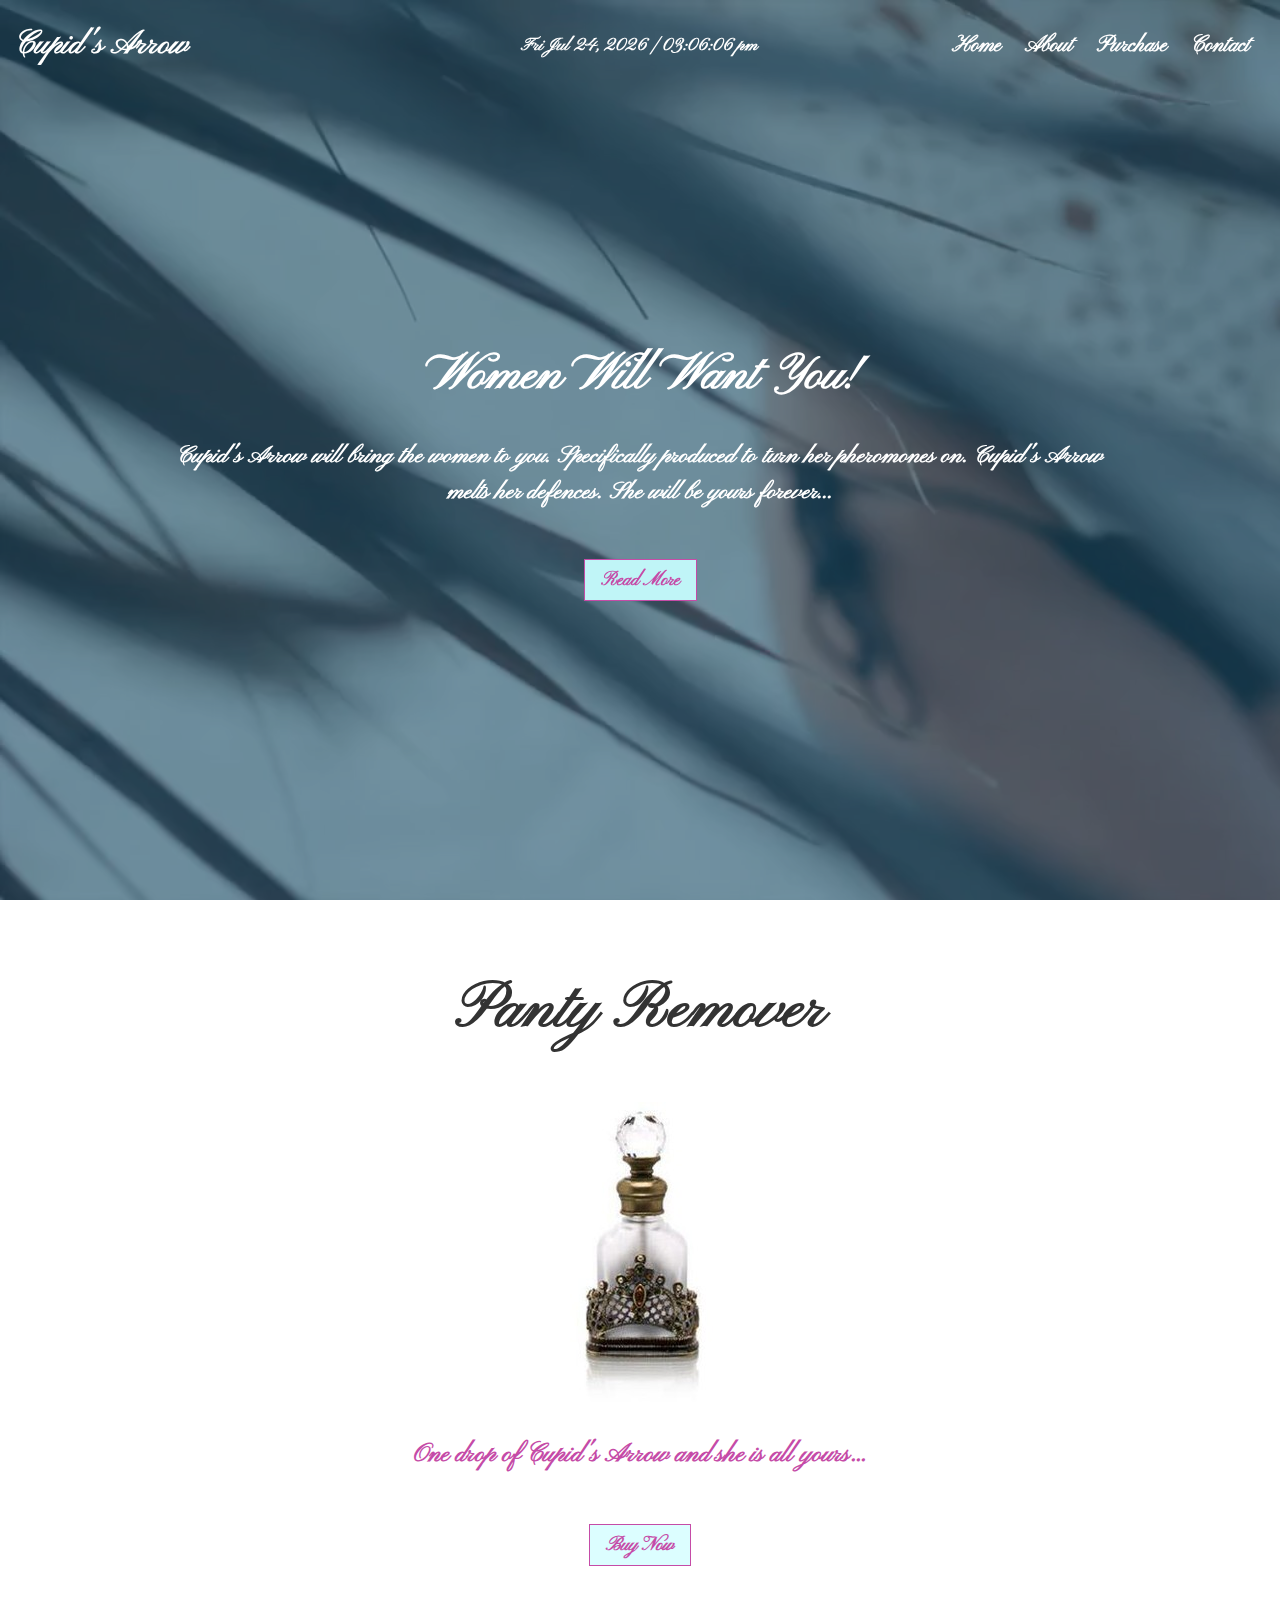
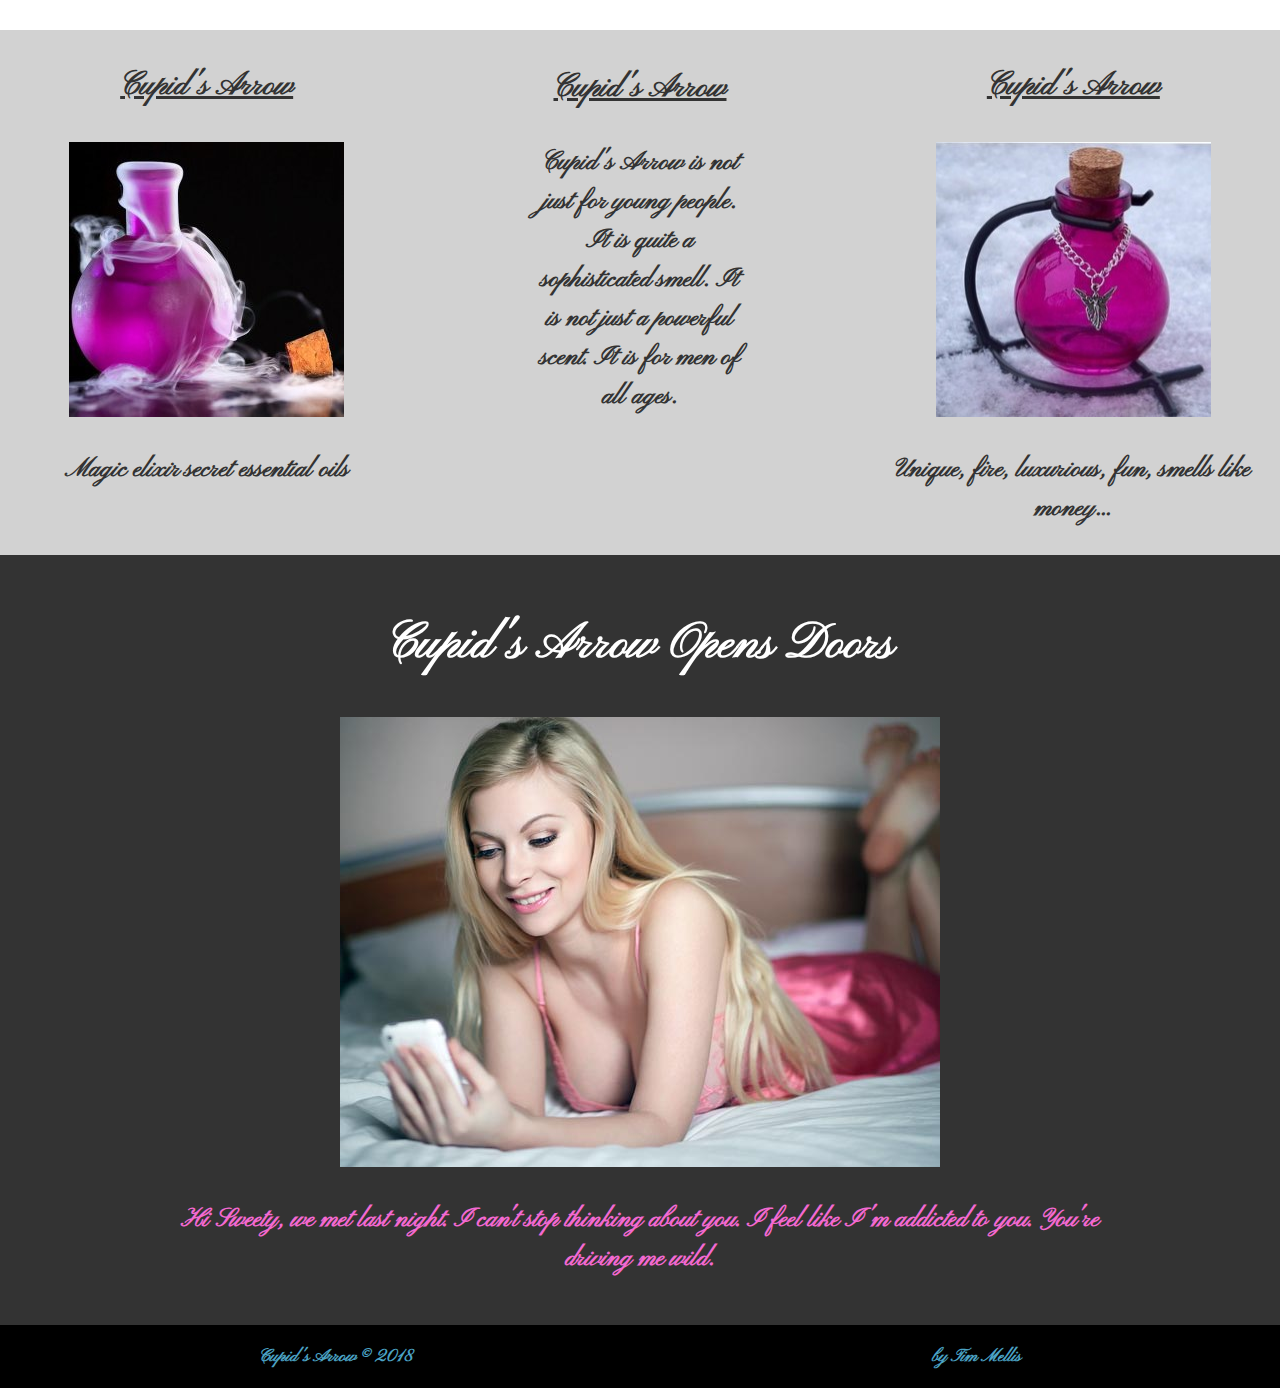
<file: index.html>
<!DOCTYPE html>
<html lang="en">
<head>
  <meta charset="UTF-8">
  <meta name="viewport" content="width=device-width, initial-scale=1.0">
  <meta http-equiv="X-UA-Compatible" content="ie=edge">
  <link href="https://fonts.googleapis.com/css?family=Pinyon+Script" rel="stylesheet"> 
  <link rel="stylesheet" href="css/app.css">
  <title>Cupid's</title>
</head>
<body>
  <header class="v-header container">
    <div class="nav">
      <h1 class="primary-text">Cupid's<span> Arrow</span></h1>
      <p id="clock"></p>
        <ul>
          <li><a href="index.html">Home</a></li>
          <li><a href="about.html">About</a></li>
          <li><a href="purchase.html">Purchase</a></li>
          <li><a href="purchase.html">Contact</a></li>
        </ul>
    </div>
  
    <div class="fullscreen-video-wrap">
      <video src="images/girl.mp4" autoplay="true" loop="true"></video>
    </div>
    <div class="header-overlay"></div>
    <div class="header-content">
      <h1>Women Will Want You!</h1>
      <p>Cupid's Arrow will bring the women to you. Specifically produced to turn her pheromones on. Cupid's Arrow melts her defences. She will be yours forever...</p>
      <a href="readMore.html" class="btn btn1">Read More</a>
    </div>
  </header>

  <section class="section section-a">
    <div class="container">
      <h1>Panty Remover</h1>
      <!-- <img src="images/bottFree.jpg" alt="perfume, cologne"> -->
      <img src="images/notFree6.jpg" alt="perfume, cologne">
      <p>One drop of Cupid's Arrow and she is all yours...</p>
      <div><a href="purchase.html" class="btn btn2">Buy Now</a></div>
    </div>
  </section>  
  
  <section class="boxes">
    <div class="box box1">
      <h3>Cupid's Arrow</h3>
      <img src="images/notFree1.jpg" alt="perfume, cologne">
      <p>Magic elixir secret essential oils</p>
    </div>
    
    <div class="box box2">
      <h3>Cupid's Arrow</h3>
      <p>Cupid's Arrow is not just for young people. It is quite a sophisticated smell. It is not just a powerful scent. It is for men of all ages.</p>
    </div> 
   
    <div class="box box3">
      <h3>Cupid's Arrow</h3>
      <!-- <img src="images/dream.jpg" alt="perfume, cologne"> -->
      <img src="images/notFree22.jpg" alt="">
      <p>Unique, fire, luxurious, fun, smells like money...</p>
    </div> 
  </section>

  <section class="section section-b">
      <div class="container">
        <h1>Cupid's Arrow Opens Doors</h1>
        <!-- <img src="images/womanFree.jpg" alt="perfume">     -->
        <img src="images/notFree9.jpg" alt="perfume">
        <p>Hi Sweety, we met last night. I can't stop thinking about you. I feel like I'm addicted to you. You're driving me wild.</p>
      </div>
    </section> 
    <footer>
      <p>Cupid's Arrow &copy; 2018</p> 
      <p class="footerName">by Tim Mellis</p>
     </footer>
   <script src="js/main.js"></script>    
</body>
</html>
</file>
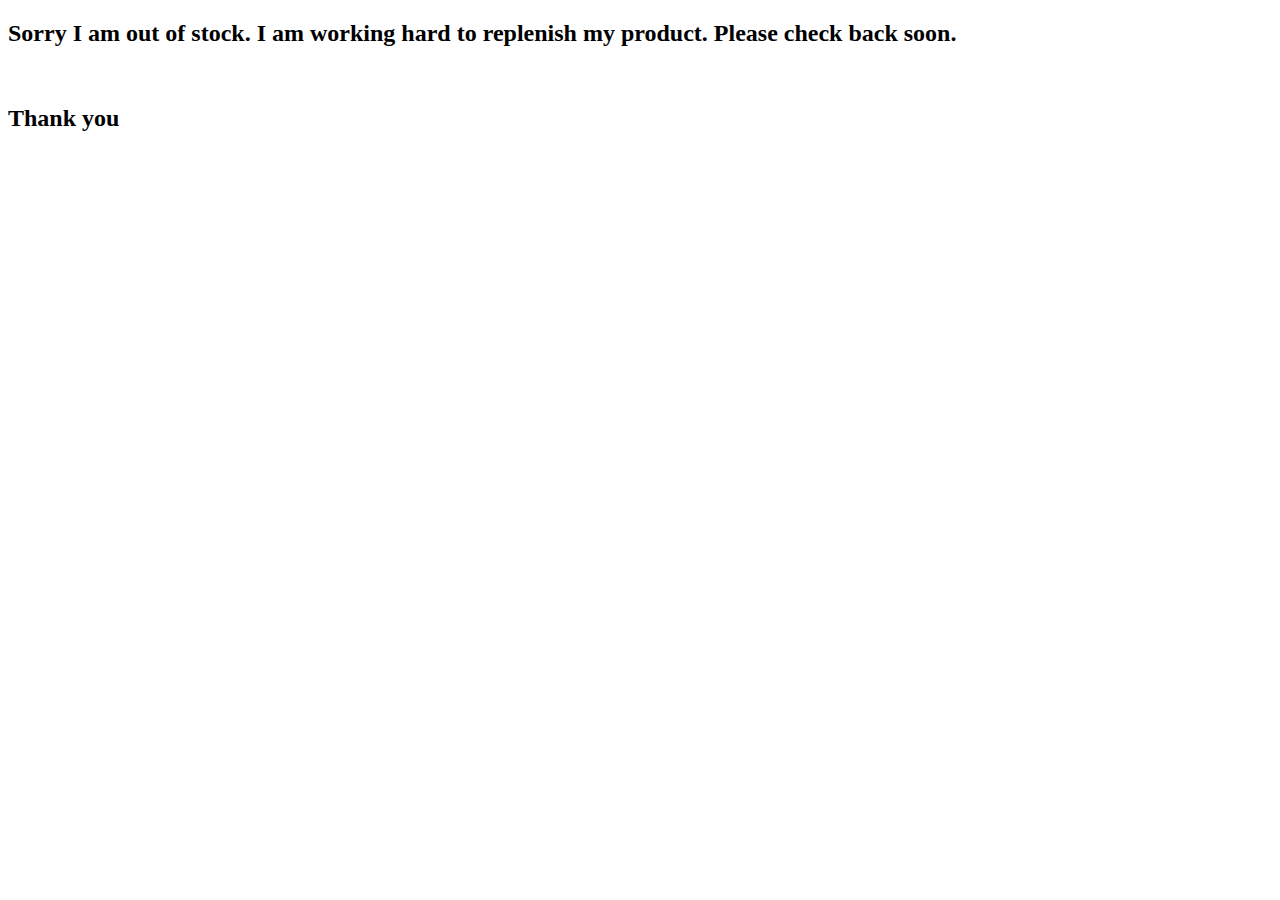
<file: outofstock.html>
<!DOCTYPE html>
<html lang="en">
<head>
  <meta charset="UTF-8">
  <meta name="viewport" content="width=device-width, initial-scale=1.0">
  <meta http-equiv="X-UA-Compatible" content="ie=edge">
  <title>Sorry Out Of Stock</title>
</head>
<body>
  <h2>Sorry I am out of stock. I am working hard to replenish my product. Please check back soon.</h2>
  <br>
  <h2>Thank you</h2>  
</body>
</html>
</file>
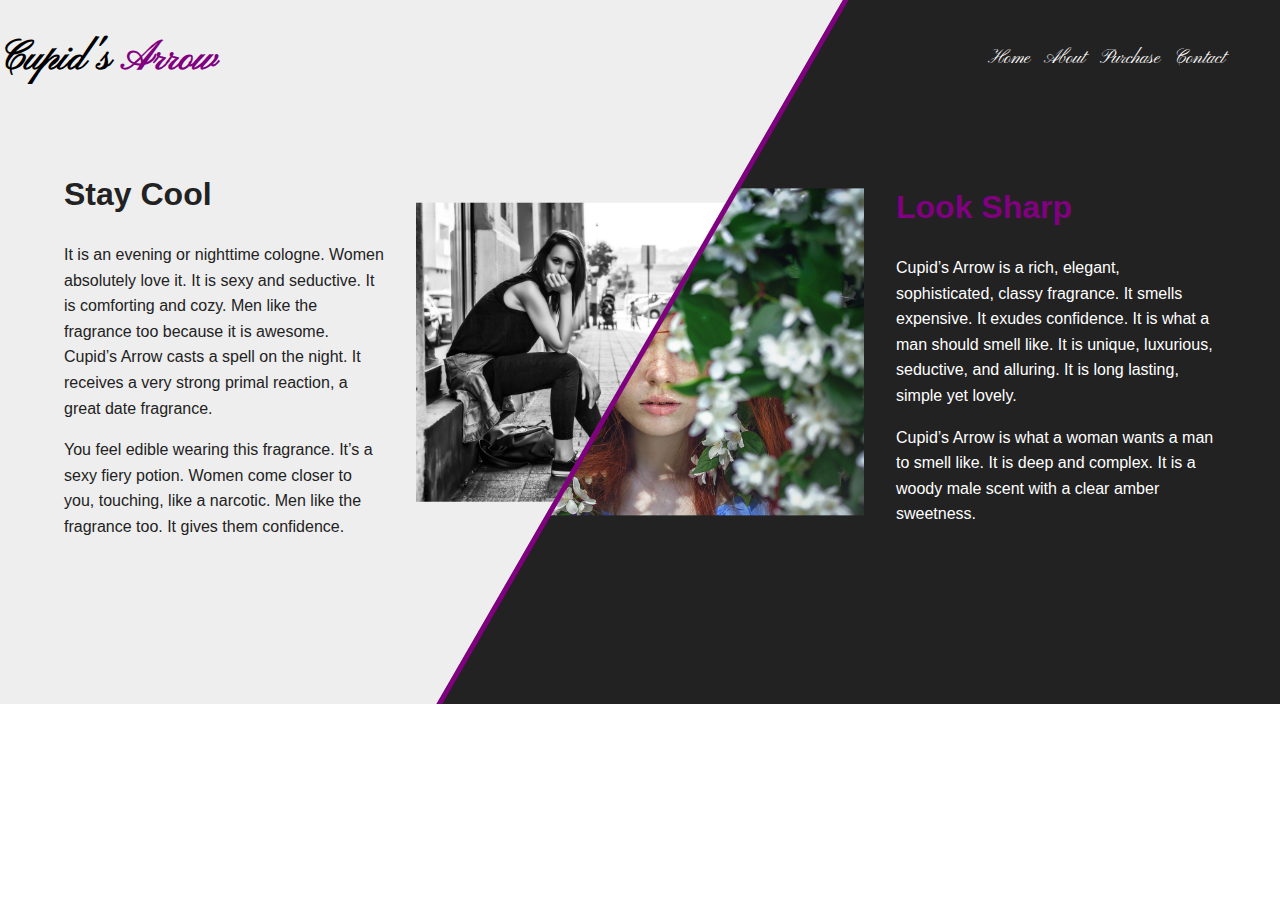
<file: readMore.html>
<!DOCTYPE html>
<html lang="en">
<head>
  <meta charset="UTF-8">
  <meta name="viewport" content="width=device-width, initial-scale=1.0">
  <meta http-equiv="X-UA-Compatible" content="ie=edge">
  <link href="https://fonts.googleapis.com/css?family=Pinyon+Script" rel="stylesheet"> 
  <link rel="stylesheet" href="css/readMore.css">
  <title>Cupid's Arrow About Page</title>
</head>
<body>
 <section id="wrapper" class="skewed">
    <div class="layer bottom">
      <div class="content-wrap">
   <!--- HEADER-->
   <header id="main-header">
      <div class="container1">
        <h1 class="primary-text">Cupid's<span> Arrow</span></h1>
      </div>
        <nav id="navbar1">
          <ul>
            <li><a href="index.html">Home</a></li>
            <li class="current"><a href="about.html">About</a></li>
            <li><a href="purchase.html">Purchase</a></li>
            <li><a href="purchase.html">Contact</a></li>
            <!-- <li><a href="contact.html">Contact</a></li> -->
          </ul>
        </nav>
   </header> 
   <!-- HEADER ENDS -->  
        <div class="content-body">
          <h1>Look Sharp</h1>
          <p class="text">Cupid’s Arrow is a rich, elegant, sophisticated, classy fragrance. It smells expensive. It exudes confidence. It is what a man should smell like. It is unique, luxurious, seductive, and alluring. It is long lasting, simple yet lovely.</p> 
          <p class="text1">Cupid’s Arrow is what a woman wants a man to smell like. It is deep and complex. It is a woody male scent with a clear amber sweetness.</p>
        </div>
        <img class="image" src="images/readFree.jpeg" alt="cologne perfume">
      </div>
    </div>
   
    <div class="layer top">
        <div class="content-wrap">
             <!--- HEADER-->
   <header id="main-header">
      <div class="container2">
        <h1 class="primary-text">Cupid's<span> Arrow</span></h1>
      </div>
        <nav id="navbar2">
          <ul>
            <li><a href="index.html">Home</a></li>
            <li class="current"><a href="about.html">About</a></li>
            <li><a href="purchase.html">Purchase</a></li>
            <li><a href="purchase.html">Contact</a></li>
            <!-- <li><a href="contact.html">Contact</a></li> -->
          </ul>
        </nav>
   </header>   
   <!-- HEADER ENDS -->
          <div class="content-body">
            <h1>Stay Cool</h1>
            <p class="text">It is an evening or nighttime cologne. Women absolutely love it. It is sexy and seductive. It is comforting and cozy. Men like the fragrance too because it is awesome. Cupid’s Arrow casts a spell on the night. It receives a very strong primal reaction, a great date fragrance.</p>
            <p class="text1">You feel edible wearing this fragrance. It’s a sexy fiery potion. Women come closer to you, touching, like a narcotic. Men like the fragrance too. It gives them confidence.  
             </p>
          </div>
          <img class="image" src="images/readFree1.jpeg" alt="cologne perfume">
        </div>
      </div>
      <div class="handle"></div>
   </section>
   <section1>
    <div class="content-body1">
      <h1>Look Sharp</h1>
      <p class="text">Cupid’s Arrow is a rich, elegant, sophisticated, classy fragrance. It smells expensive. It exudes confidence. It is what a man should smell like. It is unique, luxurious, seductive, and alluring. It is long lasting, simple yet lovely.</p> 
      <p class="text1">Cupid’s Arrow is what a woman wants a man to smell like. It is deep and complex. It is a woody male scent with a clear amber sweetness.</p>
      <img src="images/readFree.jpeg" alt="cologne perfume">  
      
        <h1>Stay Cool</h1>
        <p class="text">It is an evening or nighttime cologne. Women absolutely love it. It is sexy and seductive. It is comforting and cozy. Men like the fragrance too because it is awesome. Cupid’s Arrow casts a spell on the night. It receives a very strong primal reaction, a great date fragrance.</p>
        <p class="text1">You feel edible wearing this fragrance. It’s a sexy fiery potion. Women come closer to you, touching, like a narcotic. Men like the fragrance too. It gives them confidence.  
         </p>
        <img class="image" src="images/readFree1.jpeg" alt="cologne perfume">
    </section1>
<script src="js/readMore.js"></script>  
</body>
</html>
</file>
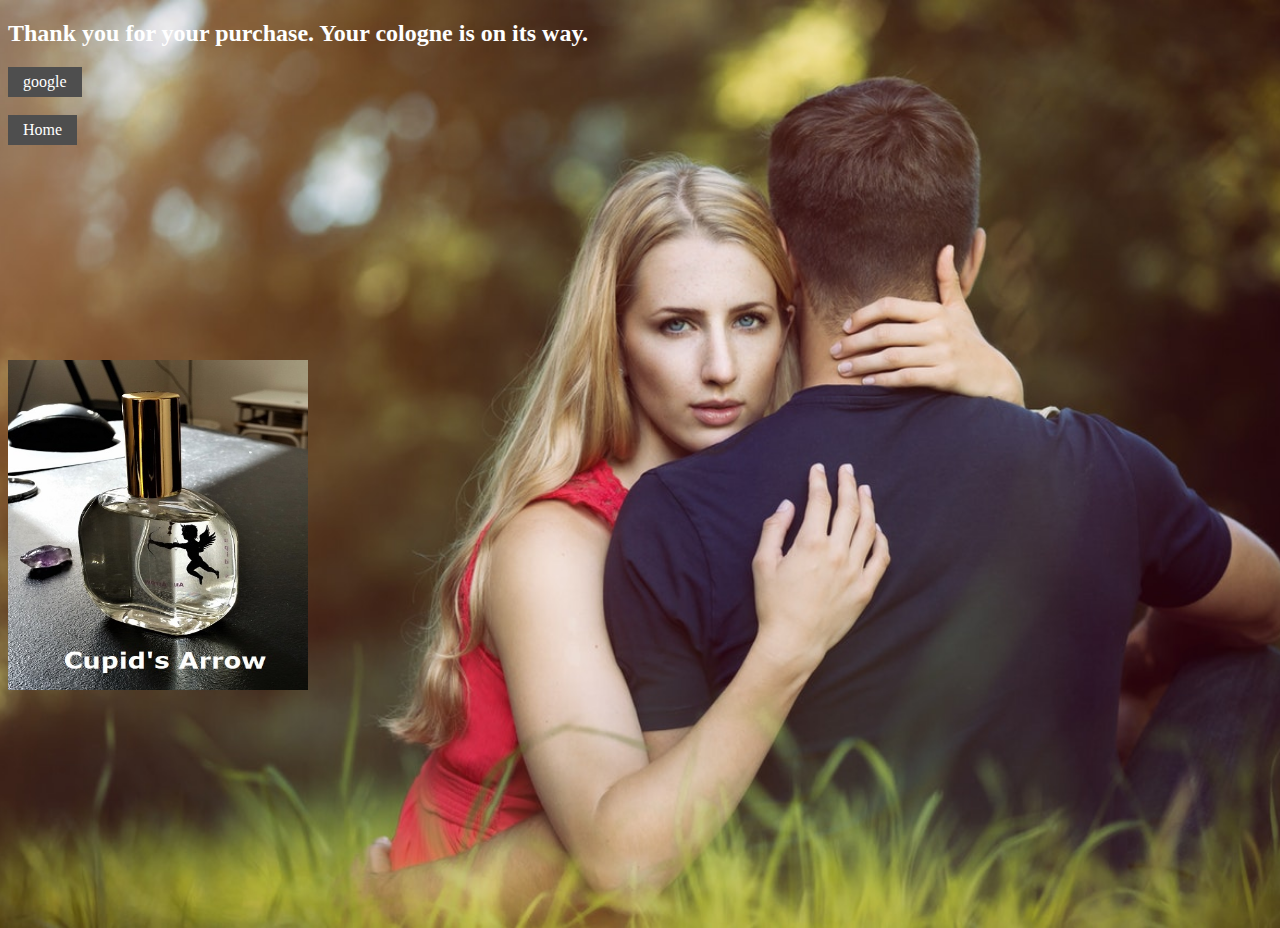
<file: thankYou.html>
<!DOCTYPE html>
<html lang="en">
<head>
  <meta charset="UTF-8">
  <meta name="viewport" content="width=device-width, initial-scale=1.0">
  <meta http-equiv="X-UA-Compatible" content="ie=edge">
  <link rel="stylesheet" href="css/thankYou.css">
  <title>Thank you</title>
</head>
<body>
  <h2>Thank you for your purchase. Your cologne is on its way.</h2>
  <a href="https://www.google.com" class="a-href">google</a>
  <br>
  <br>
  <a href="index.html" class="a-href">Home</a> 
  <br>
  <img src="images/cupidsArrow1.jpg" alt="cologne" class="cupidImg">
  
</body>
</html>
</file>
<file: css/app.css>
*{
  box-sizing: border-box;
}

body{
  margin: 0;
  font-family: 'Pinyon Script', cursive;
  font-size: 1rem;
  line-height: 1.5;
  color: #333;
  overflow-x: hidden;
}

p{
  font-size: 26px;
  font-weight: bold;
}

.v-header{
  height: 100vh;
  display: flex;
  align-items: center;
  color: #fff;
}

.container{
  max-width: 960px;
  padding-left: 1rem;
  padding-right: 1rem;
  margin: auto;
  text-align: center;
}

#clock{
  font-size: 18px;
  font-weight: bold;
  color: white;  
}

.nav{
  color: white;
  position: absolute;
  top: 0;
  left: 0;
  display: grid;
  width: 100%;
  grid-template-columns: repeat(3, 1fr);
  z-index: 2;
  align-items: center;
}

.nav h1{
  justify-self: start;
  padding-left: 15px;
  font-weight: bold;
}

.nav ul {
  grid-column: 3 / 4;
  padding-right: 20px;
  justify-self: end;
  
}

.nav ul li{
  display: inline;
  padding: 0 10px;
}

.nav ul li a{
  font-weight: bold;
  color: white;
  font-size: 22px;
  text-decoration: none;
}

ul li a:hover {
  color: rgb(235, 99, 201);  
}

.fullscreen-video-wrap{
  position: absolute;
  top: 0;
  left: 0;
  width: 100%;
  height: 100vh;
  overflow: hidden;
}

.fullscreen-video-wrap video{
  min-width: 100%;
  min-height: 100%;
}

.header-overlay{
  height: 100vh;
  width: 100vw;
  position: absolute;
  top: 0;
  left: 0;  
  background: #225470;
  z-index: 1;
  opacity: 0.6;
}

.header-content{
  z-index: 2;  
}

.header-content h1{
  font-weight: bold;
  font-size: 50px;
  margin-bottom: 0;
}

.header-content p{
  font-weight: bold;
  color: white;
  font-size: 1.5rem;
  display: block;
  padding-bottom: 2rem;
}

.btn{
  color:rgb(197, 75, 167);
  font-size: 1.2rem;
  padding: 0.5rem 1rem;
  text-decoration: none;
  border: 1px solid rgb(197, 75, 167);
  font-weight: bold;
}

.btn1{
  background: rgb(192, 245, 247);
}

.btn2{
  background: rgb(220, 254, 255);
} 

.section-a p{
  padding-bottom: 30px;
}

.boxes{
  display: grid;
  grid-gap: 20px;
  grid-template-columns: repeat(auto-fit, minmax(200px, 1fr));
  background: rgb(210, 210, 210);
}

.box h3{
  text-decoration: underline;
}

.box{
  text-align: center;
}

.box3 img{
  width: 275px;
  height: 275px;
}

.box2{
  padding: 10px 100px;
}

.box2 h3{
  margin-top: 24px;
}

.boxes h3{
  font-size: 2rem;
}

.section{
  padding: 20px 0;
}

.section-a{
  margin-bottom: 50px;
}

.section-a p{
  color: rgb(197, 75, 167);
}

.section-a h1{
  font-size: 4rem;
}

.section-b{
  background: #333;
  color: #fff;
}

.section-b p{
  /* color: rgb(197, 75, 167); */
  color: rgb(243, 105, 209);
}

.section-b h1{
  font-size: 50px;
}

footer{
  padding: 0;
  background: black;
  color: white;
  display: flex;
  justify-content: space-around;
  align-content: center;
}  

footer p{
  font-size: 18px;
  color: rgb(75, 163, 197);
}

@media(max-width: 960px){
  .container{
    padding-right: 3rem;
    padding-left: 3rem;
  }
}

@media(max-width: 1100px){
  .box2{
    display: none;
  }
}

@media(max-width: 600px){
  .boxes{
    display: grid;
    /* grid-gap: 20px; */
    grid-template-columns: repeat(auto-fit, minmax(300px, 1fr));
    background: rgb(210, 210, 210);
  }
  .header-content p{
    display: none;
  }
}

@media(max-width: 400px){
  #clock {
    font-size: 16px;
    padding-left: 20px;
  }
} 

@media(max-width: 400px){
  .nav h1{
    padding: 0 0 40px 0;
  }
  .nav ul{
    padding-left: 5px;               
  }
}
</file>
<file: css/readMore.css>
/* VARIABLES */
:root{
  --purpleColor: #de7de7; 
}

.content-body1{
  display: none; 
}

body{
  margin: 0;
  padding: 0;
  font-size: 100%;
  line-height: 1.6;
  font-family: 'Arial', 'Helvetica', 'sans-serif';
}

#main-header{
  display: flex;
  justify-content: space-between;
  align-items: center;
}

.container1 .primary-text{
  font-family: 'Pinyon Script', cursive;
  color: white;  
  font-size: 2.5rem;
}

.container1 .primary-text span{
  color: purple;
}

.container2 .primary-text{
  color: black;  
  font-family: 'Pinyon Script', cursive;
  font-size: 2.5rem;
}

.container2 .primary-text span{
  color: purple;
}

#navbar1 ul{
  padding-right: 50px;
}

#navbar2 ul{
  padding-right: 50px;
}

#navbar1 ul li{
  list-style: none;
  display: inline;
  padding: 5px;
}

#navbar1 ul li a{
  text-decoration: none;
  color: white;
  font-family: 'Pinyon Script', cursive;
  font-size: 1.2rem;
}

#navbar2 ul li{
  list-style: none;
  display: inline;
  padding: 5px;
}

#navbar2 ul li a{
  text-decoration: none;
  color: black;
  font-family: 'Pinyon Script', cursive;
  font-size: 1.2rem;
}

#navbar2 ul li a:hover{
  color: rgb(182, 7, 182);
}

#wrapper{
  position: relative;
  width: 100%;
  min-height: 55vw;
  overflow: hidden;
}

.layer{
  position: absolute;
  width: 100vw;
  min-height: 55vw;
  overflow: hidden;
}

.layer .content-wrap{
  position: absolute;
  width: 100vw;
  /* min-height: 100vw; */
  min-height: 55vw;
}

.layer .content-body{
  width: 25%;
  position: absolute;
  top: 50%;
  text-align: left;
  transform:translateY(-50%);
  color: white;
}

.layer img{
  position: absolute;
  width: 35%;
  top: 50%;
  left: 50%;
  transform: translate(-50%, -50%);
}

.layer h1{
  font-size: 2em;
}

.bottom{
  background: #222;
  z-index: 1;
}

.bottom .content-body{
  right: 5%;
}

.bottom h1{
  color: purple;
}

.top{
  background: #eee;
  color: #222;
  z-index: 2;
  width: 50vw;
}

.top .content-body{
  left: 5%;
  color: #222;
}

.handle{
  position: absolute;
  height: 100%;
  display: block;
  background: purple;
  width: 5px;
  top: 0;
  left: 50%;
  z-index: 3; 
}

.skewed .handle{
  top: 50%;
  transform: rotate(30deg) translateY(-50%);
  height: 200%;
  transform-origin: top;
}

.skewed .top{
  transform: skew(-30deg);
  margin-left: -1000px;
  width: calc(50vw + 1000px);
}

.skewed .top .content-wrap{
  transform: skew(30deg);
  margin-left: 1000px;
}

@media(max-width: 1080px){
  .content-body{
    padding-top: 50px; 
  }
  .text1{
     display: none;
  }
}

@media(max-width: 800px){
  body{
    font-size: 75%;
  }
  .content-body{
    padding-top: 0;
  }
}

@media(max-width: 700px){
  .content-body h1, .content-body p{
    display: none;    
  }
  
  .content-body1{
    display: block;
    color: purple;
    padding: 0 5px 0 5px;
  }

  .text, .text1{
    display: block;
    color: blue;
  }
  .content-body1 img{
    width: 200px;
    height: 200px;
  }
}

@media(max-width: 580px){
  #main-header h1{ 
    font-size: 26px;
    padding: 0 0 100px 20px;
  }
  
  #navbar1 ul li, #navbar2 ul li{
    display: block;
    padding-left: 200px;
  } 
}

@media(max-width: 400px){
  #navbar1 ul li, #navbar2 ul li{
    padding-left: 160px;
  } 
}

@media(max-width: 350px){
  #navbar1 ul li, #navbar2 ul li{
    padding: 0 0 0 120px;
  } 
} 
 
@media(max-width: 350px){
  #navbar1 ul, #navbar2 ul{
    padding: 0 10px 90px 0;
  } 
}
</file>
<file: css/thankYou.css>
body{
  background-image: url("/images/bgThankYou.jpeg");
  background-size: cover;
  background-repeat: no-repeat; 
  background-position: center center;
  height: 100vh; 
}

h2{
  color: white;
}

.a-href{
  background: rgb(78, 78, 78);
  text-decoration: none;
  text-align: center;

  display: inline-block;
  color: white;
  padding: 6px 15px;
}
.a-href:hover{
  background: rgb(220, 220, 220);
  border: solid 1px rgb(0, 0, 0);
  color: rgb(0, 0, 0);
}

.cupidImg{
  position: absolute;
  height: 330px;
  width: 300px;
  top: 40%;
}
</file>
